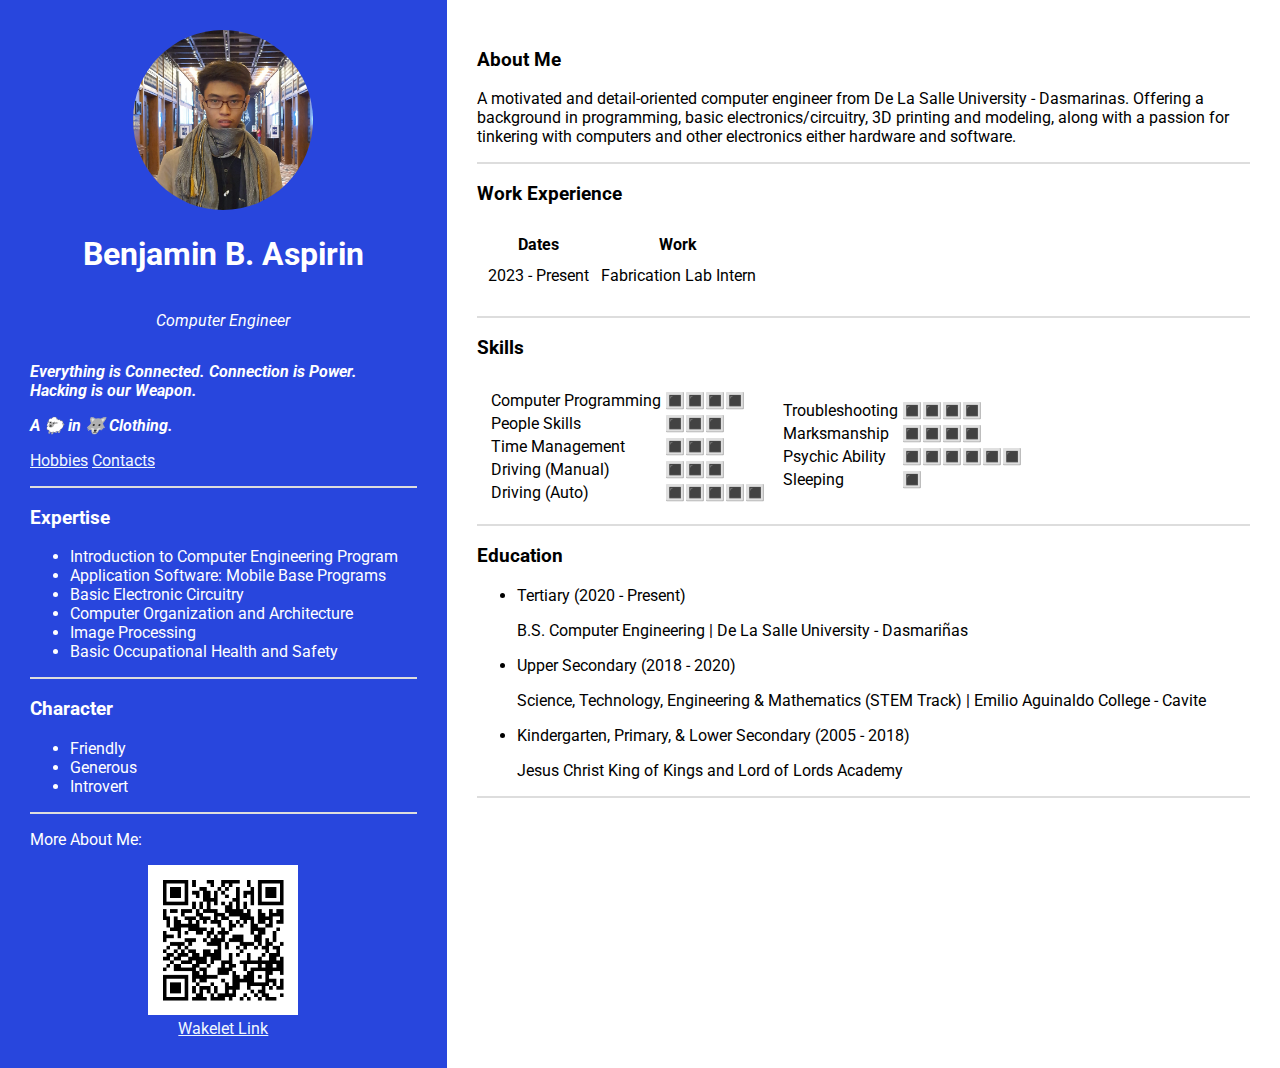
<file: index.html>
<!DOCTYPE html>
<html lang="en">
<head>
    <meta charset="utf-8">
    <title>About | Benjamin B. Aspirin </title>
    <link href="https://fonts.googleapis.com/css2?family=Roboto:wght@300&display=swap" rel="stylesheet">
    <link rel="stylesheet" type="text/css" href="styles/styles.css">
</head>
<body>

<div class="container">
    <!-- Left Section -->
    <div class="left-section">
        
        <div class="centered-content">
            <img src="imgs/mypic.jpg" style="border-radius: 50%;" width="180px" alt="MyProfilePic.img">
            <h1>Benjamin B. Aspirin</h1>
            <p><em>Computer Engineer</em></p>
        </div>
        <p><strong><em>Everything is Connected. Connection is Power. Hacking is our Weapon.</em></strong></p>
        <p><strong><em>A 🐑 in 🐺 Clothing.</em></strong></p>
        <a href="hobbies.html" style="color: aliceblue;">Hobbies</a>
        <a href="contacts.html" style="color: aliceblue;">Contacts</a>
        <p></p>
        <hr>

        <h3>Expertise</h3>
        <ul>
            <li>Introduction to Computer Engineering Program</li>
            <li>Application Software: Mobile Base Programs</li>
            <li>Basic Electronic Circuitry</li>
            <li>Computer Organization and Architecture</li>
            <li>Image Processing</li>
            <li>Basic Occupational Health and Safety</li>
        </ul>
        <hr>

        <h3>Character</h3>
        <ul>
            <li>Friendly</li>
            <li>Generous</li>
            <li>Introvert</li>
        </ul>
        <hr>

        <p>More About Me:</p>
        <div class="centered-content">
          <img src="imgs/qr.png" width="150px" alt="WakeletQRcode.img"><br>
          <a href="https://wakelet.com/wake/Gzw_eRCr66VswsVoQmkiv" style="color: aliceblue;">Wakelet Link</a>
        </div>

    </div>

    <!-- Right Section -->
    <div class="right-section">

        <h3>About Me</h3>
        <p>A motivated and detail-oriented computer engineer from De La Salle University - Dasmarinas. Offering a background in programming, basic electronics/circuitry, 3D printing and modeling,
            along with a passion for tinkering with computers and other electronics either hardware and software.</p>
            <hr>

        <h3>Work Experience</h3>
        <table cellspacing="10px">
            <thead>
                <tr>
                    <th>Dates</th>
                    <th>Work</th>
                </tr>
            </thead>
            <tbody>
                <tr>
                    <td>2023 - Present</td>
                    <td>Fabrication Lab Intern</td>
                </tr>
                <tr>
                    <td>
                    </td>
                </tr>
            </tbody>
        </table>
        <hr>
        
        <h3 design="false">Skills</h3>
        <table cellspacing="10">
          <tr>
            <td>
              <table>
                <tr>
                  <td>Computer Programming</td>
                  <td>🔳🔳🔳🔳</td>
                </tr>
                <tr>
                  <td>People Skills</td>
                  <td>🔳🔳🔳</td>
                </tr>
                <tr>
                  <td>Time Management</td>
                  <td>🔳🔳🔳</td>
                </tr>
                <tr>
                  <td>Driving (Manual)</td>
                  <td>🔳🔳🔳</td>
                </tr>
                <tr>
                  <td>Driving (Auto)</td>
                  <td>🔳🔳🔳🔳🔳</td>
                </tr>
              </table>
            </td>
    
            <td>
              <table>
                <tr>
                  <td>Troubleshooting</td>
                  <td>🔳🔳🔳🔳</td>
                </tr>
                <tr>
                  <td>Marksmanship</td>
                  <td>🔳🔳🔳🔳</td>
                </tr>
                <tr>
                  <td>Psychic Ability</td>
                  <td>🔳🔳🔳🔳🔳🔳</td>
                </tr>
                <tr>
                  <td>Sleeping</td>
                  <td>🔳</td>
                </tr>
                <tr>
                  <td></td>
                  <td></td>
                </tr>
              </table>
            </td>
          </tr>
        </table>
        <hr>

        <h3>Education</h3>
        <ul>
            <li>Tertiary (2020 - Present)</li>
            <p>B.S. Computer Engineering | De La Salle University - Dasmariñas</p>
            <li>Upper Secondary (2018 - 2020)</li>
            <p>Science, Technology, Engineering & Mathematics (STEM Track) | Emilio Aguinaldo College - Cavite</p>
            <li> Kindergarten, Primary, & Lower Secondary (2005 - 2018)</li>
            <p>Jesus Christ King of Kings and Lord of Lords Academy</p>
        </ul>
        <hr>

    </div>
</div>
</body>
</html>
</file>
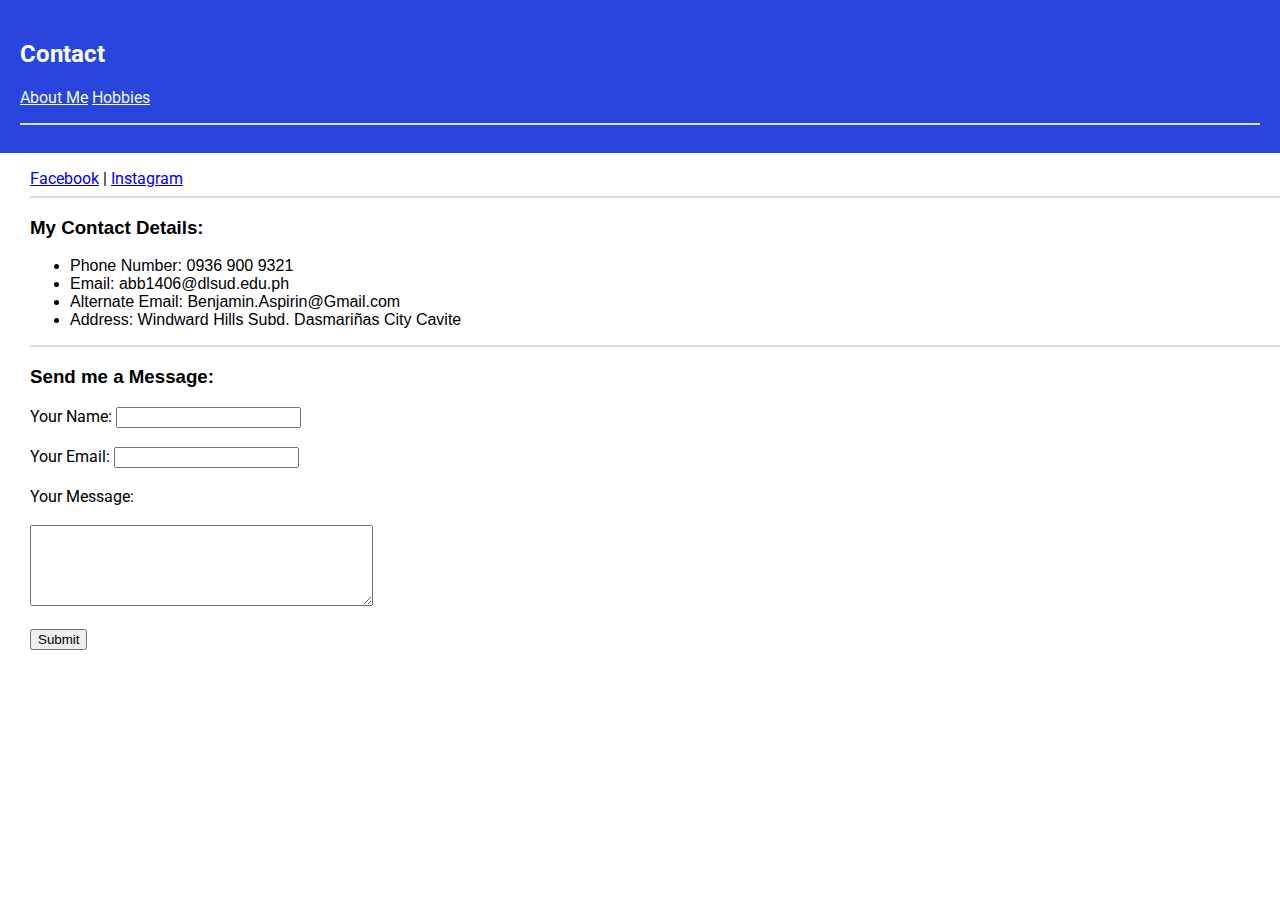
<file: contacts.html>
<!DOCTYPE html>
<html lang="en">
<head>
    <meta charset="UTF-8">
    <meta name="viewport" content="width=device-width, initial-scale=1.0">
    <title>Contacts | Benjamin B. Aspirin</title>
    <link rel="stylesheet" href="https://fonts.googleapis.com/css?family=Roboto:300&display=swap">
    <link rel="stylesheet" type="text/css" href="styles/styles.css">
</head>
<body>
    <div class="top-section">
        <h2>Contact</h2>
        <a href="index.html" style="color: aliceblue;">About Me</a>
        <a href="hobbies.html" style="color: aliceblue;">Hobbies</a>
        <p></p>
        <hr>
    </div>

    <div class="bottom-section">
        <p></p>
        <a href="https://www.facebook.com/BenjaminB.Aspirin" >Facebook</a>  |  <a href="https://www.instagram.com/mrbenjohn/" >Instagram</a>

        <hr>
        <h3>My Contact Details:</h3>
        <ul>
            <li class="contact-info">Phone Number: 0936 900 9321</li>
            <li class="contact-info">Email: abb1406@dlsud.edu.ph</li>
            <li class="contact-info">Alternate Email: Benjamin.Aspirin@Gmail.com</li>
            <li class="contact-info">Address: Windward Hills Subd. Dasmariñas City Cavite</li>
        </ul>
        <hr>

        <h3>Send me a Message:</h3>
        <form action="mailto:abb1406@dlsud.edu.ph" method="post" enctype="text/plain">
            <label>Your Name: </label>
            <input type="text" name="Name" value=""><br><br>
            <label>Your Email: </label>
            <input type="email" name="Email" value=""><br><br>
            <label>Your Message:</label><br><br>
            <textarea name="Message" rows="5" cols="40"></textarea><br><br>
            <input type="submit" name="">
        </form>
    </div>
</body>
</html>
</file>
<file: styles/styles.css>
body {
    font-family: "Roboto", sans-serif;
    margin-top: 0%;
    margin: 0%;
    align-items: center;
    justify-content: center;
}

.container {
    display: flex;
    width: 100%;
}

.container-hobbies {
    display: flex;
    width: 90%;
}

.left-section-hobbies {
    flex: 1; 
    padding: 20px;
    background-color: aliceblue;
    color: white;
}

.left-section {
    flex: 1; 
    padding: 30px;
    background-color: rgb(40, 70, 221);
    color: white;
}

.left-section h1, .left-section p, .left-section a {
    font-family: "Roboto", sans-serif;
}

.centered-content {
    text-align: center;
}

.centered-content img,
.centered-content h1,
.centered-content p {
    display: inline-block;
}

.right-section {
    flex: 2; /* Right section takes up 2/3 of the container */
    padding: 30px;
}

.top-section {
    background-color: rgb(40, 70, 221);
    color: white;
    padding: 20px;
}

.top-section h1, .top-section p {
    font-family: "Roboto", sans-serif;
}

hr {
    border: 1px solid #ddd;
}

.bottom-section {
    padding-left: 30px; /* Adjust left padding for Bottom Section */
}

.bottom-section h3 {
    font-family: "Roboto Light", sans-serif;
}

.contact-info {
    font-family: "Roboto Light", sans-serif;
}
</file>
